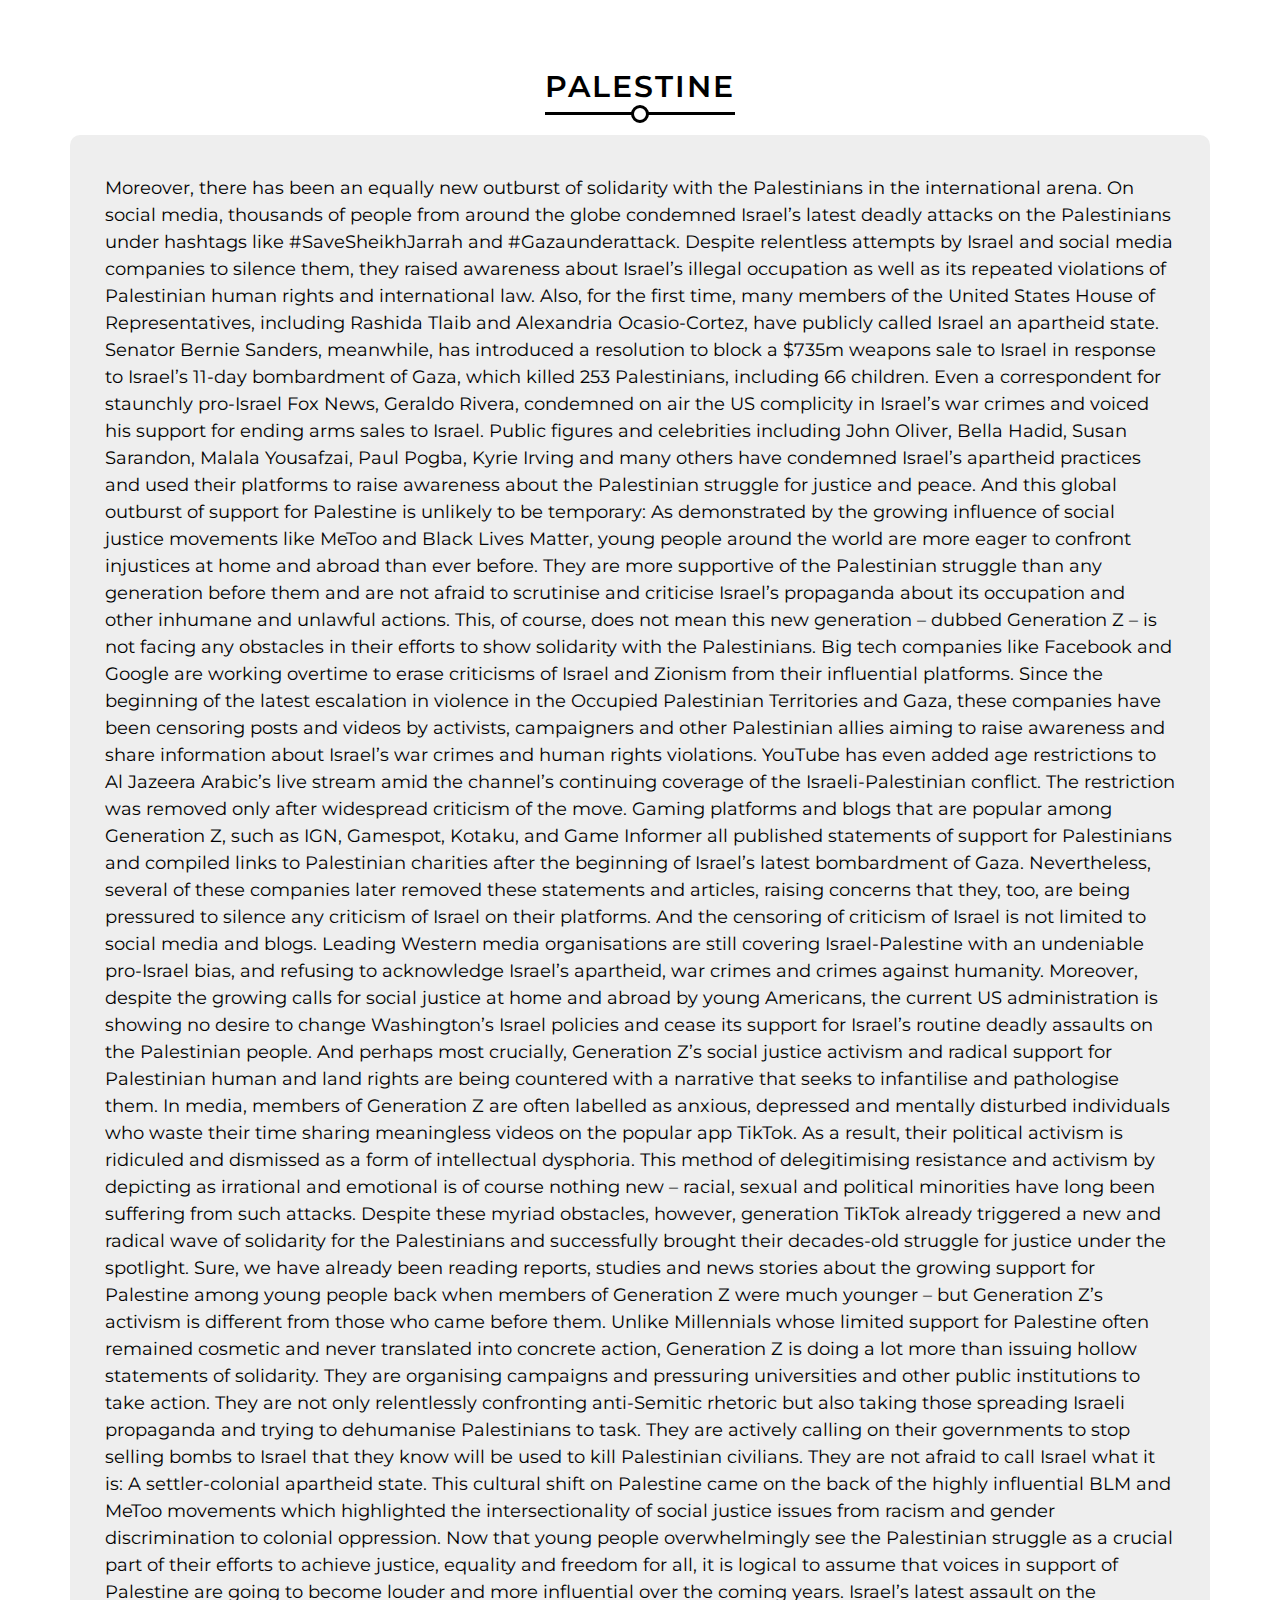
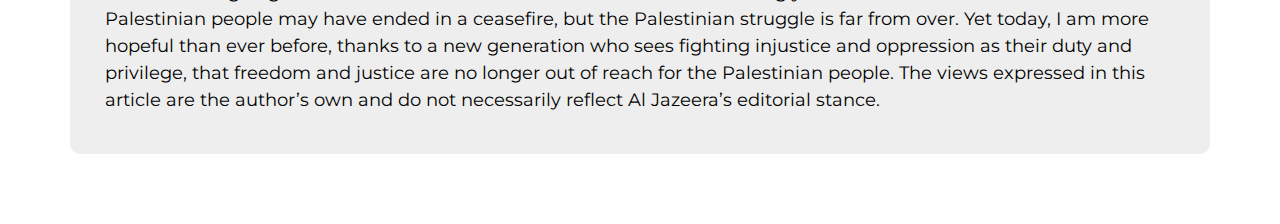
<file: article1.html>
<!DOCTYPE html>
<html lang="en">
<head>
    <meta charset="UTF-8">
    <meta name="viewport" content="width=device-width, initial-scale=1.0">
    <title>Article 1</title>
    <!-- stylesheets -->
    <link rel="stylesheet" href="Css/styles.css">
    <link rel="stylesheet" href="Css/articles.css">
    <!-- Normalize -->
    <link rel="stylesheet" href="Css/normalize.css">


</head>
<body>
        <h3 class="Atitle">Palestine</h3>
    
    
        <div class="container">
            <p>Moreover, there has been an equally new outburst of solidarity with the Palestinians in the international arena.

                On social media, thousands of people from around the globe condemned Israel’s latest deadly attacks on the Palestinians under hashtags like #SaveSheikhJarrah and #Gazaunderattack. Despite relentless attempts by Israel and social media companies to silence them, they raised awareness about Israel’s illegal occupation as well as its repeated violations of Palestinian human rights and international law.
                
                Also, for the first time, many members of the United States House of Representatives, including Rashida Tlaib and Alexandria Ocasio-Cortez, have publicly called Israel an apartheid state. Senator Bernie Sanders, meanwhile, has introduced a resolution to block a $735m weapons sale to Israel in response to Israel’s 11-day bombardment of Gaza, which killed 253 Palestinians, including 66 children. Even a correspondent for staunchly pro-Israel Fox News, Geraldo Rivera, condemned on air the US complicity in Israel’s war crimes and voiced his support for ending arms sales to Israel.
                
                Public figures and celebrities including John Oliver, Bella Hadid, Susan Sarandon, Malala Yousafzai, Paul Pogba, Kyrie Irving and many others have condemned Israel’s apartheid practices and used their platforms to raise awareness about the Palestinian struggle for justice and peace.
                
                And this global outburst of support for Palestine is unlikely to be temporary: As demonstrated by the growing influence of social justice movements like MeToo and Black Lives Matter, young people around the world are more eager to confront injustices at home and abroad than ever before. They are more supportive of the Palestinian struggle than any generation before them and are not afraid to scrutinise and criticise Israel’s propaganda about its occupation and other inhumane and unlawful actions.
                
                This, of course, does not mean this new generation – dubbed Generation Z – is not facing any obstacles in their efforts to show solidarity with the Palestinians.
                
                Big tech companies like Facebook and Google are working overtime to erase criticisms of Israel and Zionism from their influential platforms. Since the beginning of the latest escalation in violence in the Occupied Palestinian Territories and Gaza, these companies have been censoring posts and videos by activists, campaigners and other Palestinian allies aiming to raise awareness and share information about Israel’s war crimes and human rights violations. YouTube has even added age restrictions to Al Jazeera Arabic’s live stream amid the channel’s continuing coverage of the Israeli-Palestinian conflict. The restriction was removed only after widespread criticism of the move.
                
                Gaming platforms and blogs that are popular among Generation Z, such as IGN, Gamespot, Kotaku, and Game Informer all published statements of support for Palestinians and compiled links to Palestinian charities after the beginning of Israel’s latest bombardment of Gaza. Nevertheless, several of these companies later removed these statements and articles, raising concerns that they, too, are being pressured to silence any criticism of Israel on their platforms.
                
                And the censoring of criticism of Israel is not limited to social media and blogs. Leading Western media organisations are still covering Israel-Palestine with an undeniable pro-Israel bias, and refusing to acknowledge Israel’s apartheid, war crimes and crimes against humanity.
                
                Moreover, despite the growing calls for social justice at home and abroad by young Americans, the current US administration is showing no desire to change Washington’s Israel policies and cease its support for Israel’s routine deadly assaults on the Palestinian people.
                
                And perhaps most crucially, Generation Z’s social justice activism and radical support for Palestinian human and land rights are being countered with a narrative that seeks to infantilise and pathologise them.
                
                In media, members of Generation Z are often labelled as anxious, depressed and mentally disturbed individuals who waste their time sharing meaningless videos on the popular app TikTok. As a result, their political activism is ridiculed and dismissed as a form of intellectual dysphoria. This method of delegitimising resistance and activism by depicting as irrational and emotional is of course nothing new – racial, sexual and political minorities have long been suffering from such attacks.
                
                Despite these myriad obstacles, however, generation TikTok already triggered a new and radical wave of solidarity for the Palestinians and successfully brought their decades-old struggle for justice under the spotlight.
                
                Sure, we have already been reading reports, studies and news stories about the growing support for Palestine among young people back when members of Generation Z were much younger –  but Generation Z’s activism is different from those who came before them.
                
                Unlike Millennials whose limited support for Palestine often remained cosmetic and never translated into concrete action, Generation Z is doing a lot more than issuing hollow statements of solidarity. They are organising campaigns and pressuring universities and other public institutions to take action. They are not only relentlessly confronting anti-Semitic rhetoric but also taking those spreading Israeli propaganda and trying to dehumanise Palestinians to task. They are actively calling on their governments to stop selling bombs to Israel that they know will be used to kill Palestinian civilians. They are not afraid to call Israel what it is: A settler-colonial apartheid state.
                
                This cultural shift on Palestine came on the back of the highly influential BLM and MeToo movements which highlighted the intersectionality of social justice issues from racism and gender discrimination to colonial oppression. Now that young people overwhelmingly see the Palestinian struggle as a crucial part of their efforts to achieve justice, equality and freedom for all, it is logical to assume that voices in support of Palestine are going to become louder and more influential over the coming years.
                
                Israel’s latest assault on the Palestinian people may have ended in a ceasefire, but the Palestinian struggle is far from over. Yet today, I am more hopeful than ever before, thanks to a new generation who sees fighting injustice and oppression as their duty and privilege, that freedom and justice are no longer out of reach for the Palestinian people.
                
                The views expressed in this article are the author’s own and do not necessarily reflect Al Jazeera’s editorial stance.</p>
        </div>

</body>
</html>
</file>
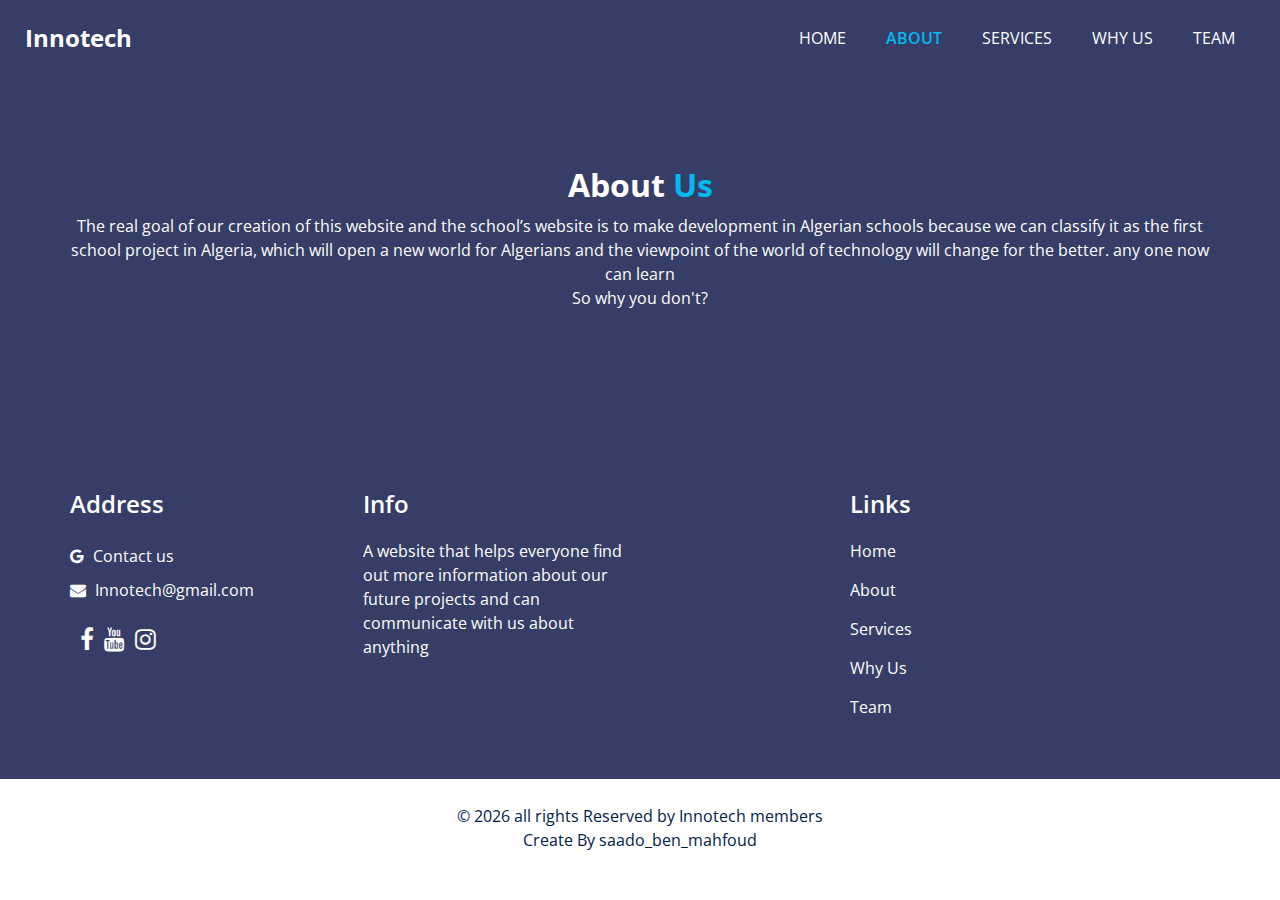
<file: innotech/about.html>
<!DOCTYPE html>
<html>

<head>
  <!-- Basic -->
  <meta charset="utf-8" />
  <meta http-equiv="X-UA-Compatible" content="IE=edge" />
  <!-- Mobile Metas -->
  <meta name="viewport" content="width=device-width, initial-scale=1, shrink-to-fit=no" />
  <!-- Site Metas -->
  <meta name="keywords" content="" />
  <meta name="description" content="" />
  <meta name="author" content="" />


  <title>itech gen</title>

  <!-- bootstrap core css -->
  <link rel="stylesheet" type="text/css" href="css/bootstrap.css" />

  <!-- fonts style -->
  <link href="https://fonts.googleapis.com/css2?family=Roboto:wght@400;500;700;900&display=swap" rel="stylesheet">

  <!--owl slider stylesheet -->
  <link rel="stylesheet" type="text/css" href="https://cdnjs.cloudflare.com/ajax/libs/OwlCarousel2/2.3.4/assets/owl.carousel.min.css" />

  <!-- font awesome style -->
  <link href="css/font-awesome.min.css" rel="stylesheet" />

  <!-- Custom styles for this template -->
  <link href="css/style.css" rel="stylesheet" />
  <!-- responsive style -->
  <link href="css/responsive.css" rel="stylesheet" />

</head>

<body class="sub_page">

  <div class="hero_area">

    <div class="hero_bg_box">
      
    <div class="hero_bg_box">
      <div class="bg_img_box">
        <img src="images/hero-bg.png" alt="">
      </div>
    </div>

    </div>

    <!-- header section strats -->
    <header class="header_section">
      <div class="container-fluid">
        <nav class="navbar navbar-expand-lg custom_nav-container ">
          <a class="navbar-brand" href="index.html">
            <span>
              Innotech
            </span>
          </a>

          <button class="navbar-toggler" type="button" data-toggle="collapse" data-target="#navbarSupportedContent" aria-controls="navbarSupportedContent" aria-expanded="false" aria-label="Toggle navigation">
            <span class=""> </span>
          </button>

          <div class="collapse navbar-collapse" id="navbarSupportedContent">
            <ul class="navbar-nav  ">
              <li class="nav-item ">
                <a class="nav-link" href="index.html">Home </a>
              </li>
              <li class="nav-item active">
                <a class="nav-link" href="about.html"> About <span class="sr-only">(current)</span> </a>
              </li>
              <li class="nav-item">
                <a class="nav-link" href="service.html">Services</a>
              </li>
              <li class="nav-item">
                <a class="nav-link" href="why.html">Why Us</a>
              </li>
              <li class="nav-item">
                <a class="nav-link" href="team.html">Team</a>
              </li>
              </form>
            </ul>
          </div>
        </nav>
      </div>
    </header>
    <!-- end header section -->
  </div>

  <!-- about section -->

  <section class="about_section layout_padding">
    <div class="container  ">
      <div class="heading_container heading_center">
        <h2>
          About <span>Us</span>
        </h2>
        <p>
          
The real goal of our creation of this website and the school’s website is to make development in Algerian schools because we can classify it as the first school project in Algeria, which will open a new world for Algerians and the viewpoint of the world of technology will change for the better.
  any one now can learn <br>
                                                                        So why you don't?
        </p>
      </div>
        </div>
      </div>
    </div>
  </section>

  <!-- end about section -->

  <!--info section -->

  <section class="info_section layout_padding2">
    <div class="container">
      <div class="row">
        <div class="col-md-6 col-lg-3 info_col">
          <div class="info_contact">
            <h4>
              Address
            </h4>
            <div class="contact_link_box">

              </a>
              <a href="">
                <i class="fa fa-google" aria-hidden="true"></i>
                <span>
                  Contact us

                </span>
              </a>
              <a href="">
                <i class="fa fa-envelope" aria-hidden="true"></i>
                <span>
                  Innotech@gmail.com
                </span>
              </a>
            </div>
          </div>
          <div class="info_social">
            <a href="">
              <a href="https://www.facebook.com/innotechgen"><i class="fa fa-facebook" aria-hidden="true"></i></a>
            </a>
            <a href="https://www.youtube.com/@InnoTech8718">
              <i class="fa fa-youtube"   aria-hidden="true"></i>
            </a>
            <a href="https://www.instagram.com/itech_gen/">
              <i class="fa fa-instagram" aria-hidden="true"></i>
            </a>
          </div>
        </div>
        <div class="col-md-6 col-lg-3 info_col">
          <div class="info_detail">
            <h4>
              Info
            </h4>
            <p>
              
              A website that helps everyone find out more information about our future projects and can communicate with us about anything
            </p>
          </div>
        </div>
        <div class="col-md-6 col-lg-2 mx-auto info_col">
          <div class="info_link_box">
            <h4>
              Links
            </h4>
            <div class="info_links">
              <a class="active" href="index.html">
                Home
              </a>
              <a class="" href="about.html">
                About
              </a>
              <a class="" href="service.html">
                Services
              </a>
              <a class="" href="why.html">
                Why Us
              </a>
              <a class="" href="team.html">
                Team
              </a>
            </div>
          </div>
        </div>

      </div>
    </div>
  </section>

  <!-- end info section -->

  <!-- footer section -->
  <section class="footer_section">
    <div class="container">
      <p>
        &copy; <span id="displayYear"></span> all rights Reserved by Innotech members <br>
        Create By saado_ben_mahfoud
      </p>
    </div>
  </section>
  <!-- footer section -->

  <!-- jQery -->
  <script type="text/javascript" src="js/jquery-3.4.1.min.js"></script>
  <!-- popper js -->
  <script src="https://cdn.jsdelivr.net/npm/popper.js@1.16.0/dist/umd/popper.min.js" integrity="sha384-Q6E9RHvbIyZFJoft+2mJbHaEWldlvI9IOYy5n3zV9zzTtmI3UksdQRVvoxMfooAo" crossorigin="anonymous">
  </script>
  <!-- bootstrap js -->
  <script type="text/javascript" src="js/bootstrap.js"></script>
  <!-- owl slider -->
  <script type="text/javascript" src="https://cdnjs.cloudflare.com/ajax/libs/OwlCarousel2/2.3.4/owl.carousel.min.js">
  </script>
  <!-- custom js -->
  <script type="text/javascript" src="js/custom.js"></script>

</body>

</html>
</file>
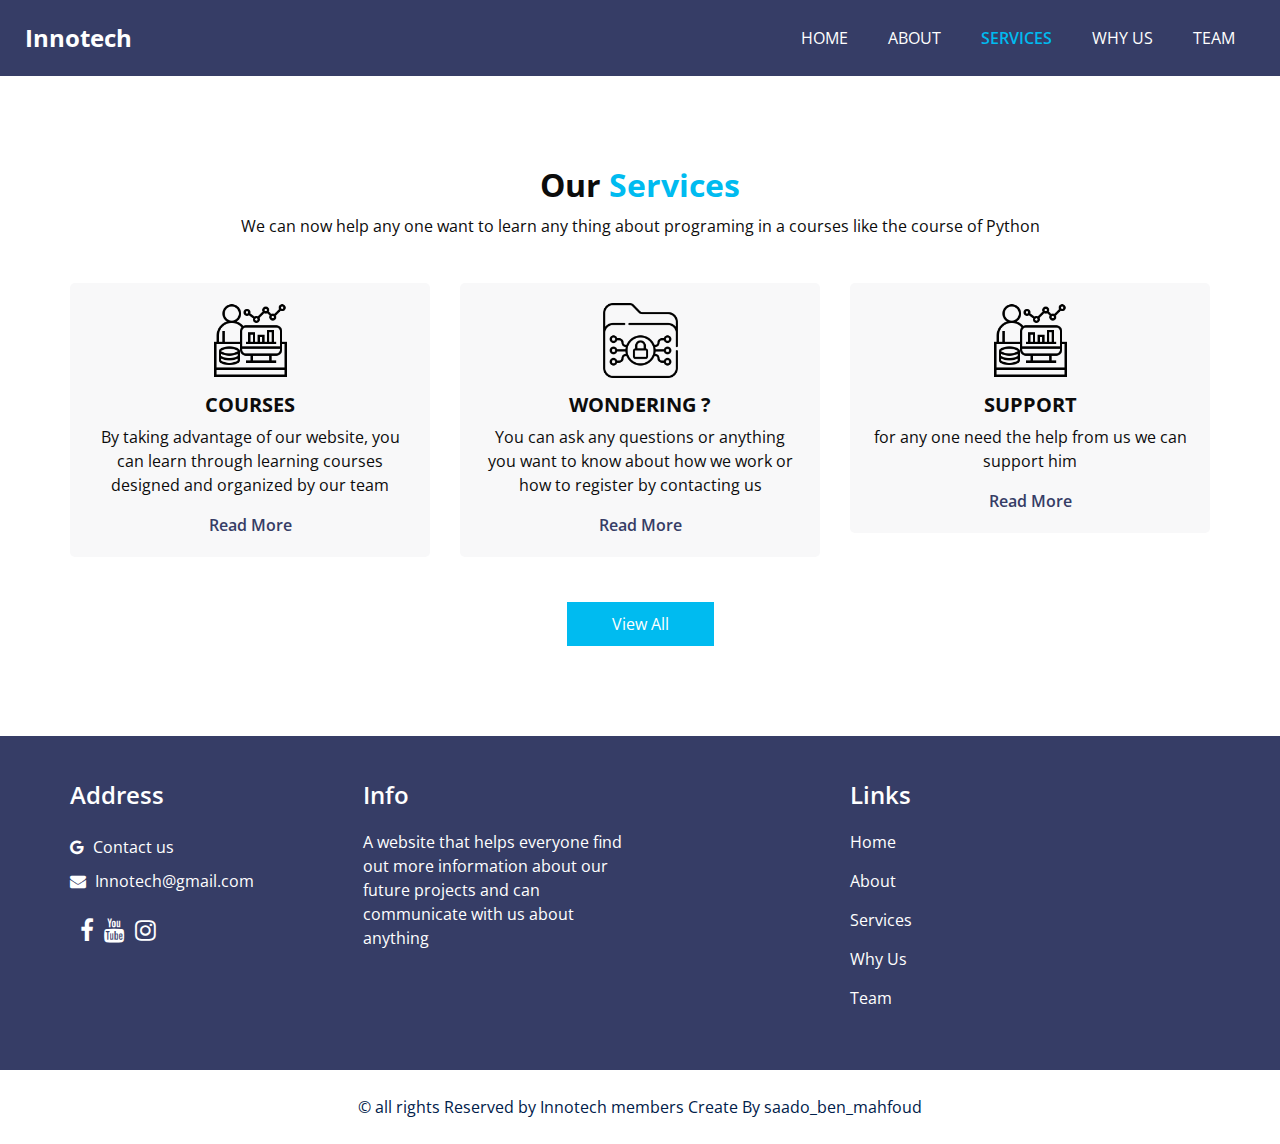
<file: innotech/service.html>
<!DOCTYPE html>
<html>

<head>
  <!-- Basic -->
  <meta charset="utf-8" />
  <meta http-equiv="X-UA-Compatible" content="IE=edge" />
  <!-- Mobile Metas -->
  <meta name="viewport" content="width=device-width, initial-scale=1, shrink-to-fit=no" />
  <!-- Site Metas -->
  <meta name="keywords" content="" />
  <meta name="description" content="" />
  <meta name="author" content="" />


  <title> Innotech services </title>

  <!-- bootstrap core css -->
  <link rel="stylesheet" type="text/css" href="css/bootstrap.css" />

  <!-- fonts style -->
  <link href="https://fonts.googleapis.com/css2?family=Roboto:wght@400;500;700;900&display=swap" rel="stylesheet">

  <!--owl slider stylesheet -->
  <link rel="stylesheet" type="text/css" href="https://cdnjs.cloudflare.com/ajax/libs/OwlCarousel2/2.3.4/assets/owl.carousel.min.css" />

  <!-- font awesome style -->
  <link href="css/font-awesome.min.css" rel="stylesheet" />

  <!-- Custom styles for this template -->
  <link href="css/style.css" rel="stylesheet" />
  <!-- responsive style -->
  <link href="css/responsive.css" rel="stylesheet" />

</head>

<body class="sub_page">

  <div class="hero_area">

    <div class="hero_bg_box">
      <div class="bg_img_box">
        <img src="images/hero-bg.png" alt="">
      </div>
    </div>

    <!-- header section strats -->
    <header class="header_section">
      <div class="container-fluid">
        <nav class="navbar navbar-expand-lg custom_nav-container ">
          <a class="navbar-brand" href="index.html">
            <span>
              Innotech
            </span>
          </a>

          <button class="navbar-toggler" type="button" data-toggle="collapse" data-target="#navbarSupportedContent" aria-controls="navbarSupportedContent" aria-expanded="false" aria-label="Toggle navigation">
            <span class=""> </span>
          </button>

          <div class="collapse navbar-collapse" id="navbarSupportedContent">
            <ul class="navbar-nav  ">
              <li class="nav-item ">
                <a class="nav-link" href="index.html">Home </a>
              </li>
              <li class="nav-item">
                <a class="nav-link" href="about.html"> About</a>
              </li>
              <li class="nav-item active">
                <a class="nav-link" href="service.html">Services <span class="sr-only">(current)</span> </a>
              </li>
              <li class="nav-item">
                <a class="nav-link" href="why.html">Why Us</a>
              </li>
              <li class="nav-item">
                <a class="nav-link" href="team.html">Team</a>
              </li>
                </button>
              </form>
            </ul>
          </div>
        </nav>
      </div>
    </header>
    <!-- end header section -->
  </div>


  <!-- service section -->

  <section class="service_section layout_padding">
    <div class="service_container">
      <div class="container ">
        <div class="heading_container heading_center">
          <h2>
            Our <span>Services</span>
          </h2>
          <p>
            We can now help any one want to learn any thing about programing in a courses like the course of Python
          </p>
        </div>
        <div class="row">
          <div class="col-md-4 ">
            <div class="box ">
              <div class="img-box">
                <img src="images/s3.png" alt="">
              </div>
              <div class="detail-box">
                <h5>
                  courses
                </h5>
                <p>
                  By taking advantage of our website, you can learn through learning courses designed and organized by our team
                </p>
                <a href="">
                  Read More
                </a>
              </div>
            </div>
          </div>
          <div class="col-md-4 ">
            <div class="box ">
              <div class="img-box">
                <img src="images/s2.png" alt="">
              </div>
              <div class="detail-box">
                <h5>
                  Wondering ?
                </h5>
                <p>                 
                You can ask any questions or anything you want to know about how we work or how to register by contacting us
                </p>
                <a href="">
                  Read More
                </a>
              </div>
            </div>
          </div>
          <div class="col-md-4 ">
            <div class="box ">
              <div class="img-box">
                <img src="images/s3.png" alt="">
              </div>
              <div class="detail-box">
                <h5>
                  Support
                </h5>
                <p>
                  for any one need the help from us we can support him 
                </p>
                <a href="">
                  Read More
                </a>
              </div>
            </div>
          </div>
        </div>
        <div class="btn-box">
          <a href="">
            View All
          </a>
        </div>
      </div>
    </div>
  </section>

  <!-- end service section -->

  <!-- info section -->

  <section class="info_section layout_padding2">
    <div class="container">
      <div class="row">
        <div class="col-md-6 col-lg-3 info_col">
          <div class="info_contact">
            <h4>
              Address
            </h4>
            <div class="contact_link_box">

              </a>
              <a href="">
                <i class="fa fa-google" aria-hidden="true"></i>
                <span>
                  Contact us

                </span>
              </a>
              <a href="">
                <i class="fa fa-envelope" aria-hidden="true"></i>
                <span>
                  Innotech@gmail.com
                </span>
              </a>
            </div>
          </div>
          <div class="info_social">
            <a href="">
              <a href="https://www.facebook.com/innotechgen"><i class="fa fa-facebook" aria-hidden="true"></i></a>
            </a>
            <a href="https://www.youtube.com/@InnoTech8718">
              <i class="fa fa-youtube"   aria-hidden="true"></i>
            </a>
            <a href="https://www.instagram.com/itech_gen/">
              <i class="fa fa-instagram" aria-hidden="true"></i>
            </a>
          </div>
        </div>
        <div class="col-md-6 col-lg-3 info_col">
          <div class="info_detail">
            <h4>
              Info
            </h4>
            <p>
              
              A website that helps everyone find out more information about our future projects and can communicate with us about anything
            </p>
          </div>
        </div>
        <div class="col-md-6 col-lg-2 mx-auto info_col">
          <div class="info_link_box">
            <h4>
              Links
            </h4>
            <div class="info_links">
              <a class="active" href="index.html">
                Home
              </a>
              <a class="" href="about.html">
                About
              </a>
              <a class="" href="service.html">
                Services
              </a>
              <a class="" href="why.html">
                Why Us
              </a>
              <a class="" href="team.html">
                Team
              </a>
            </div>
          </div>
        </div>

      </div>
    </div>
  </section>

  <!-- end info section -->

  <!-- footer section -->
  <section class="footer_section">
    <div class="container">
      <p>
        &copy; <span id="displayYear"></span> all rights Reserved by Innotech members
        Create By saado_ben_mahfoud
      </p>
    </div>
  </section>
  <!-- footer section -->

  <!-- jQery -->
  <script type="text/javascript" src="js/jquery-3.4.1.min.js"></script>
  <!-- popper js -->
  <script src="https://cdn.jsdelivr.net/npm/popper.js@1.16.0/dist/umd/popper.min.js" integrity="sha384-Q6E9RHvbIyZFJoft+2mJbHaEWldlvI9IOYy5n3zV9zzTtmI3UksdQRVvoxMfooAo" crossorigin="anonymous">
  </script>
  <!-- bootstrap js -->
  <script type="text/javascript" src="js/bootstrap.js"></script>
  <!-- owl slider -->
  <script type="text/javascript" src="https://cdnjs.cloudflare.com/ajax/libs/OwlCarousel2/2.3.4/owl.carousel.min.js">
  </script>
  <!-- custom js -->


</body>

</html>
</file>
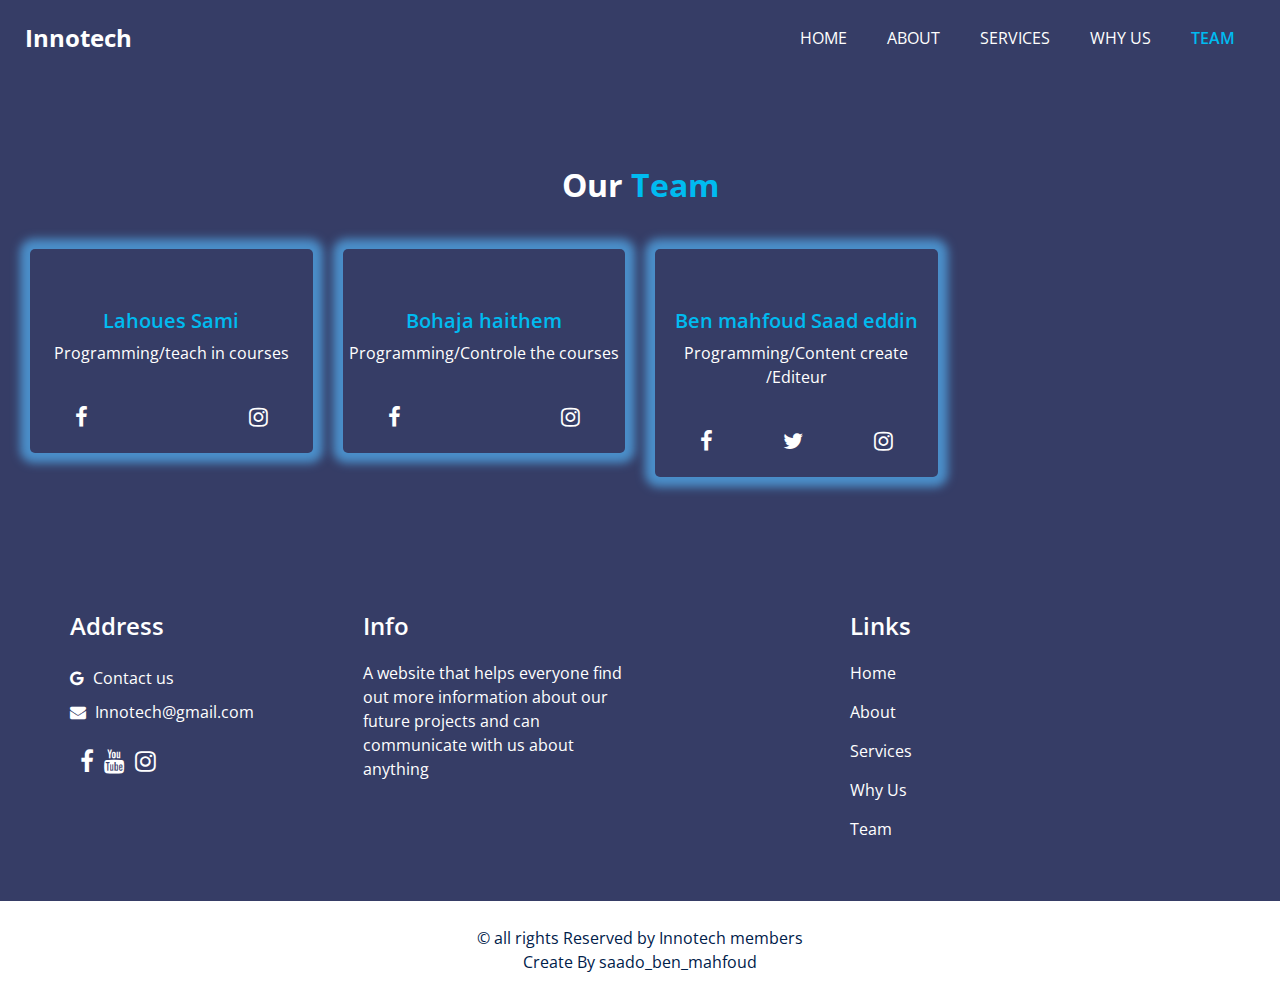
<file: innotech/team.html>
<!DOCTYPE html>
<html>

<head>
  <!-- Basic -->
  <meta charset="utf-8" />
  <meta http-equiv="X-UA-Compatible" content="IE=edge" />
  <!-- Mobile Metas -->
  <meta name="viewport" content="width=device-width, initial-scale=1, shrink-to-fit=no" />
  <!-- Site Metas -->
  <meta name="keywords" content="" />
  <meta name="description" content="" />
  <meta name="author" content="" />


  <title> innotech Team</title>

  <!-- bootstrap core css -->
  <link rel="stylesheet" type="text/css" href="css/bootstrap.css" />

  <!-- fonts style -->
  <link href="https://fonts.googleapis.com/css2?family=Roboto:wght@400;500;700;900&display=swap" rel="stylesheet">

  <!--owl slider stylesheet -->
  <link rel="stylesheet" type="text/css" href="https://cdnjs.cloudflare.com/ajax/libs/OwlCarousel2/2.3.4/assets/owl.carousel.min.css" />

  <!-- font awesome style -->
  <link href="css/font-awesome.min.css" rel="stylesheet" />

  <!-- Custom styles for this template -->
  <link href="css/style.css" rel="stylesheet" />
  <!-- responsive style -->
  <link href="css/responsive.css" rel="stylesheet" />

</head>

<body class="sub_page">

  <div class="hero_area">

    <div class="hero_bg_box">
      <div class="bg_img_box">
        <img src="images/hero-bg.png" alt="">
      </div>
    </div>

    <!-- header section strats -->
    <header class="header_section">
      <div class="container-fluid">
        <nav class="navbar navbar-expand-lg custom_nav-container ">
          <a class="navbar-brand" href="index.html">
            <span>
              Innotech
            </span>
          </a>

          <button class="navbar-toggler" type="button" data-toggle="collapse" data-target="#navbarSupportedContent" aria-controls="navbarSupportedContent" aria-expanded="false" aria-label="Toggle navigation">
            <span class=""> </span>
          </button>

          <div class="collapse navbar-collapse" id="navbarSupportedContent">
            <ul class="navbar-nav  ">
              <li class="nav-item ">
                <a class="nav-link" href="index.html">Home </a>
              </li>
              <li class="nav-item">
                <a class="nav-link" href="about.html"> About</a>
              </li>
              <li class="nav-item">
                <a class="nav-link" href="service.html">Services</a>
              </li>
              <li class="nav-item">
                <a class="nav-link" href="why.html">Why Us</a>
              </li>
              <li class="nav-item active">
                <a class="nav-link" href="team.html">Team <span class="sr-only">(current)</span> </a>
              </li>

                </button>
              </form>
            </ul>
          </div>
        </nav>
      </div>
    </header>
    <!-- end header section -->
  </div>

  <!-- team section -->
  <section class="team_section layout_padding">
    <div class="container-fluid">
      <div class="heading_container heading_center">
        <h2 class="">
          Our <span> Team</span>
        </h2>
      </div>

      <div class="team_container">
        <div class="row">
          <div class="col-lg-3 col-sm-6">
            <div class="box ">
              <div class="detail-box">
                <h5>
                  Lahoues Sami
                </h5>
                <p>
                  Programming/teach in courses
                </p>
              </div>
              <div class="social_box">
                <a href="#">
                  <i class="fa fa-facebook" aria-hidden="true"></i>
                </a>
                <a href="#">
                  <i class="fa fa-instagram" aria-hidden="true"></i>

                </a>
              </div>
            </div>
          </div>
          <div class="col-lg-3 col-sm-6">
            <div class="box ">
              <div class="detail-box">
                <h5>
                  Bohaja haithem
                </h5>
                <p>
                  Programming/Controle the courses
                </p>
              </div>
              <div class="social_box">
                <a href="#">
                  <i class="fa fa-facebook" aria-hidden="true"></i>
                </a>
                <a href="#">
                  <i class="fa fa-instagram" aria-hidden="true"></i>
                </a>
              </div>
            </div>
          </div>
          <div class="col-lg-3 col-sm-6">
            <div class="box ">


              <div class="detail-box">
                <h5>
                  Ben mahfoud Saad eddin
                </h5>
                <p>
                  Programming/Content create /Editeur

                </p>
              </div>
              <div class="social_box">
                <a href="https://www.facebook.com/profile.php?id=100088670332929">
                  <i class="fa fa-facebook" aria-hidden="true"></i>
                </a>
                <a href="https://twitter.com/saado_ben">
                  <i class="fa fa-twitter" aria-hidden="true"></i>
                </a>
                <a href="https://www.instagram.com/saado_ben_mahfoud/">
                  <i class="fa fa-instagram" aria-hidden="true"></i>
                </a>
              </div>
            </div>
          </div>
            </div>
          </div>
        </div>
      </div>
    </div>
  </section>
  <!-- end team section -->

  <!--info section -->

  <section class="info_section layout_padding2">
    <div class="container">
      <div class="row">
        <div class="col-md-6 col-lg-3 info_col">
          <div class="info_contact">
            <h4>
              Address
            </h4>
            <div class="contact_link_box">

              </a>
              <a href="">
                <i class="fa fa-google" aria-hidden="true"></i>
                <span>
                  Contact us

                </span>
              </a>
              <a href="">
                <i class="fa fa-envelope" aria-hidden="true"></i>
                <span>
                  Innotech@gmail.com
                </span>
              </a>
            </div>
          </div>
          <div class="info_social">
            <a href="">
              <a href="https://www.facebook.com/innotechgen"><i class="fa fa-facebook" aria-hidden="true"></i></a>
            </a>
            <a href="https://www.youtube.com/@InnoTech8718">
              <i class="fa fa-youtube"   aria-hidden="true"></i>
            </a>
            <a href="https://www.instagram.com/itech_gen/">
              <i class="fa fa-instagram" aria-hidden="true"></i>
            </a>
          </div>
        </div>
        <div class="col-md-6 col-lg-3 info_col">
          <div class="info_detail">
            <h4>
              Info
            </h4>
            <p>
              
              A website that helps everyone find out more information about our future projects and can communicate with us about anything
            </p>
          </div>
        </div>
        <div class="col-md-6 col-lg-2 mx-auto info_col">
          <div class="info_link_box">
            <h4>
              Links
            </h4>
            <div class="info_links">
              <a class="active" href="index.html">
                Home
              </a>
              <a class="" href="about.html">
                About
              </a>
              <a class="" href="service.html">
                Services
              </a>
              <a class="" href="why.html">
                Why Us
              </a>
              <a class="" href="team.html">
                Team
              </a>
            </div>
          </div>
        </div>

      </div>
    </div>
  </section>

  <!-- end info section -->

  <!-- footer section -->
  <section class="footer_section">
    <div class="container">
      <p>
        &copy; <span id="displayYear"></span> all rights Reserved by Innotech members <br>
        Create By saado_ben_mahfoud
      </p>
    </div>
  </section>
  <!-- footer section -->


  <!-- jQery -->
  <script type="text/javascript" src="js/jquery-3.4.1.min.js"></script>
  <!-- popper js -->
  <script src="https://cdn.jsdelivr.net/npm/popper.js@1.16.0/dist/umd/popper.min.js" integrity="sha384-Q6E9RHvbIyZFJoft+2mJbHaEWldlvI9IOYy5n3zV9zzTtmI3UksdQRVvoxMfooAo" crossorigin="anonymous">
  </script>
  <!-- bootstrap js -->
  <script type="text/javascript" src="js/bootstrap.js"></script>
  <!-- owl slider -->
  <script type="text/javascript" src="https://cdnjs.cloudflare.com/ajax/libs/OwlCarousel2/2.3.4/owl.carousel.min.js">
  </script>
  <!-- custom js -->
</body>

</html>
</file>
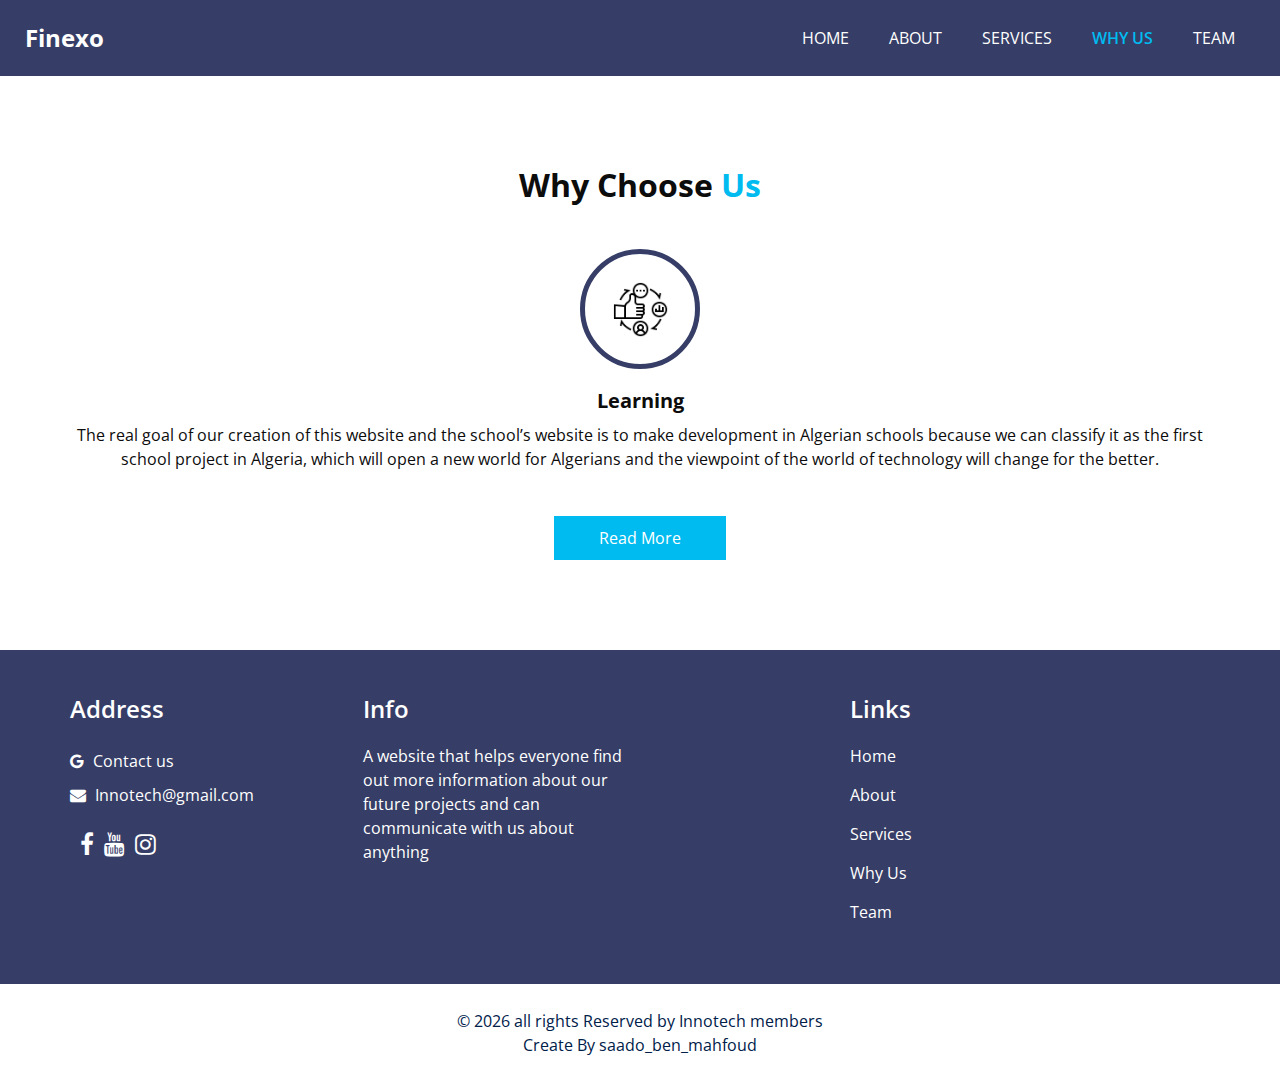
<file: innotech/why.html>
<!DOCTYPE html>
<html>

<head>
  <!-- Basic -->
  <meta charset="utf-8" />
  <meta http-equiv="X-UA-Compatible" content="IE=edge" />
  <!-- Mobile Metas -->
  <meta name="viewport" content="width=device-width, initial-scale=1, shrink-to-fit=no" />
  <!-- Site Metas -->
  <meta name="keywords" content="" />
  <meta name="description" content="" />
  <meta name="author" content="" />


  <title>info</title>

  <!-- bootstrap core css -->
  <link rel="stylesheet" type="text/css" href="css/bootstrap.css" />

  <!-- fonts style -->
  <link href="https://fonts.googleapis.com/css2?family=Roboto:wght@400;500;700;900&display=swap" rel="stylesheet">

  <!--owl slider stylesheet -->
  <link rel="stylesheet" type="text/css" href="https://cdnjs.cloudflare.com/ajax/libs/OwlCarousel2/2.3.4/assets/owl.carousel.min.css" />

  <!-- font awesome style -->
  <link href="css/font-awesome.min.css" rel="stylesheet" />

  <!-- Custom styles for this template -->
  <link href="css/style.css" rel="stylesheet" />
  <!-- responsive style -->
  <link href="css/responsive.css" rel="stylesheet" />

</head>

<body class="sub_page">

  <div class="hero_area">

    <div class="hero_bg_box">
      <div class="bg_img_box">
        <img src="images/hero-bg.png" alt="">
      </div>
    </div>

    <!-- header section strats -->
    <header class="header_section">
      <div class="container-fluid">
        <nav class="navbar navbar-expand-lg custom_nav-container ">
          <a class="navbar-brand" href="index.html">
            <span>
              Finexo
            </span>
          </a>

          <button class="navbar-toggler" type="button" data-toggle="collapse" data-target="#navbarSupportedContent" aria-controls="navbarSupportedContent" aria-expanded="false" aria-label="Toggle navigation">
            <span class=""> </span>
          </button>

          <div class="collapse navbar-collapse" id="navbarSupportedContent">
            <ul class="navbar-nav  ">
              <li class="nav-item ">
                <a class="nav-link" href="index.html">Home </a>
              </li>
              <li class="nav-item">
                <a class="nav-link" href="about.html"> About</a>
              </li>
              <li class="nav-item">
                <a class="nav-link" href="service.html">Services</a>
              </li>
              <li class="nav-item active">
                <a class="nav-link" href="why.html">Why Us <span class="sr-only">(current)</span> </a>
              </li>
              <li class="nav-item">
                <a class="nav-link" href="team.html">Team</a>
              </li>
                </button>
              </form>
            </ul>
          </div>
        </nav>
      </div>
    </header>
    <!-- end header section -->
  </div>

  <!-- why section -->

  <section class="why_section layout_padding">
    <div class="container">
      <div class="heading_container heading_center">
        <h2>
          Why Choose <span>Us</span>
        </h2>
      </div>
      <div class="why_container">
        <div class="box">
          <div class="img-box">
            <img src="images/w1.png" alt="">
          </div>
          <div class="detail-box">
            <h5>
              Learning
            </h5>
            <p>
              
The real goal of our creation of this website and the school’s website is to make development in Algerian schools because we can classify it as the first school project in Algeria, which will open a new world for Algerians and the viewpoint of the world of technology will change for the better.
            </p>
          </div>
        </div>
      <div class="btn-box">
        <a href="">
          Read More
        </a>
      </div>
    </div>
  </section>

  <!-- end why section -->

  <!--info section -->

  <section class="info_section layout_padding2">
    <div class="container">
      <div class="row">
        <div class="col-md-6 col-lg-3 info_col">
          <div class="info_contact">
            <h4>
              Address
            </h4>
            <div class="contact_link_box">

              </a>
              <a href="">
                <i class="fa fa-google" aria-hidden="true"></i>
                <span>
                  Contact us

                </span>
              </a>
              <a href="">
                <i class="fa fa-envelope" aria-hidden="true"></i>
                <span>
                  Innotech@gmail.com
                </span>
              </a>
            </div>
          </div>
          <div class="info_social">
            <a href="">
              <a href="https://www.facebook.com/innotechgen"><i class="fa fa-facebook" aria-hidden="true"></i></a>
            </a>
            <a href="https://www.youtube.com/@InnoTech8718">
              <i class="fa fa-youtube"   aria-hidden="true"></i>
            </a>
            <a href="https://www.instagram.com/itech_gen/">
              <i class="fa fa-instagram" aria-hidden="true"></i>
            </a>
          </div>
        </div>
        <div class="col-md-6 col-lg-3 info_col">
          <div class="info_detail">
            <h4>
              Info
            </h4>
            <p>
              
              A website that helps everyone find out more information about our future projects and can communicate with us about anything
            </p>
          </div>
        </div>
        <div class="col-md-6 col-lg-2 mx-auto info_col">
          <div class="info_link_box">
            <h4>
              Links
            </h4>
            <div class="info_links">
              <a class="active" href="index.html">
                Home
              </a>
              <a class="" href="about.html">
                About
              </a>
              <a class="" href="service.html">
                Services
              </a>
              <a class="" href="why.html">
                Why Us
              </a>
              <a class="" href="team.html">
                Team
              </a>
            </div>
          </div>
        </div>

      </div>
    </div>
  </section>

  <!-- end info section -->

  <!-- footer section -->
  <section class="footer_section">
    <div class="container">
      <p>
        &copy; <span id="displayYear"></span> all rights Reserved by Innotech members <br>
        Create By saado_ben_mahfoud
      </p>
    </div>
  </section>
  <!-- footer section -->

  <!-- jQery -->
  <script type="text/javascript" src="js/jquery-3.4.1.min.js"></script>
  <!-- popper js -->
  <script src="https://cdn.jsdelivr.net/npm/popper.js@1.16.0/dist/umd/popper.min.js" integrity="sha384-Q6E9RHvbIyZFJoft+2mJbHaEWldlvI9IOYy5n3zV9zzTtmI3UksdQRVvoxMfooAo" crossorigin="anonymous">
  </script>
  <!-- bootstrap js -->
  <script type="text/javascript" src="js/bootstrap.js"></script>
  <!-- owl slider -->
  <script type="text/javascript" src="https://cdnjs.cloudflare.com/ajax/libs/OwlCarousel2/2.3.4/owl.carousel.min.js">
  </script>
  <!-- custom js -->
  <script type="text/javascript" src="js/custom.js"></script>


</body>

</html>
</file>
<file: Css/styles.css>
/* start globl rules */
@import url('https://fonts.googleapis.com/css2?family=Montserrat:ital,wght@0,500;0,700;1,300&display=swap');
*{
    padding: 0;
    margin: 0;
    box-sizing: border-box;
    -webkit-box-sizing: border-box;
    -moz-box-sizing: border-box;
    -webkit-box-sizing: border-box;
}
:root{
    --mainColor:#2196f3;
    --mainColor-alt:#1787e0;
    --paraColor:#666;
    --s-bgColor:#ececec;
    --main-transition-duration:0.4s;
    --line-height:12px;
    --main-padding:70px;
}
html{
    scroll-behavior: smooth;
}
body{
    font-family: 'Montserrat', sans-serif;

}
p{
    color: #666;
}
.container{
    margin-left: auto;
    margin-right: auto;
    padding-right: 15px;
    padding-left: 15px;
}
.main-title{
    text-transform: capitalize;
    margin: 0 auto 80px;
    width: fit-content;
    font-weight: bold;
    font-size: 30px;
    border: 3px solid #000;
    padding: 10px 20px;
    position: relative;
    z-index: 1;
}
.main-title:hover{
    color: white;
    transition-delay: .5s;
    -webkit-transition-delay: .5s;
    -moz-transition-delay: .5s;
    -ms-transition-delay: .5s;
    -o-transition-delay: .5s;
    border: 3px transparent solid ;
}
.main-title::before{
    content: "";
    position: absolute;
    top: 35%;
    width: 13px;
    height: 13px;
    background-color: var(--mainColor);
    border-radius: 50%;
    -webkit-border-radius: 50%;
    -moz-border-radius: 50%;
    -ms-border-radius: 50%;
    -o-border-radius: 50%;
}
.main-title::before{
    left: -30px;
}
.main-title::after{
    right: -30px;
}

.main-title::after{
    content: "";
    position: absolute;
    top: 35%;
    width: 13px;
    height: 13px;
    background-color: var(--mainColor);
    border-radius: 50%;
    -webkit-border-radius: 50%;
    -moz-border-radius: 50%;
    -ms-border-radius: 50%;
    -o-border-radius: 50%;
}
.main-title:hover::before{
    z-index: -1;
    animation: left-move .5s linear forwards;
    -webkit-animation: left-move .5s linear forwards;
}
.main-title:hover::after{
    z-index: -1;
    animation: right-move .5s linear forwards;
    -webkit-animation: right-move .5s linear forwards;
}
.to-top{
    position: fixed;
    bottom: 56px;
    right: 40px;
    background-color: var(--mainColor);
    color: white;
    padding: 10px;
    z-index: 1001;
    font-weight: bold;
    cursor: pointer;
    transition: .3s;
    -webkit-transition: .3s;
    -moz-transition: .3s;
    -ms-transition: .3s;
    -o-transition: .3s;
}
.to-top.show{
    right: -32px;
    transition: .3s;
    -webkit-transition: .3s;
    -moz-transition: .3s;
    -ms-transition: .3s;
    -o-transition: .3s;
}
ul{
    list-style-type: none;
}
a{
    text-decoration: none;
}
::selection{
    color: white;
    background-color: var(--mainColor);
}
/* for phone  */
@media(max-width:390px){
    .container{
        width: 360px;
    }
}
/* for tablets */
@media (min-width:768px){
    .container{
        width:750px;
    }
}
/* for medium screens */
@media (min-width:992px){
    .container{
        width:970px;
    }
}
    /* for large screens */
@media (min-width:1200px){
    .container{
        width:1140px;
    }
}
/* end globl rules */
/* start header */
header{
    background-color: white;
    box-shadow: 0 0 10px #ddd;
    -moz-box-shadow: 0 0 10px #ddd;
    -webkit-box-shadow: 0 0 10px #ddd;
}
header .container{
    display: flex;
    justify-content: space-between;
    align-items: center;
    flex-wrap: wrap;
    position: relative;

}
@media (max-width:767px){
    .container .logo{
        width: 100%;
        height: 60px !important;
    }

}
@media (max-width:767px){
    .container .main-nav{
        margin: auto;
    }
}
.container .logo{
    color: var(--mainColor);
    font-size: 22px;
    font-weight: bold;
    height: 73px;
    display: flex;
    justify-content: center;
    align-items: center ;
    text-transform: uppercase;

}
header .container > .main-nav {
    display: flex;
}

header .container .main-nav > li >  a{
    display: flex;
    justify-content: center;
    align-items: center;
    height: 73px;
    color:black;
    padding: 0 10px 0;
    font-size: 20px;
    font-weight: 600;
    transition: var(--main-transition-duration);
    -webkit-transition: var(--main-transition-duration);
    -moz-transition: var(--main-transition-duration);
    -ms-transition: var(--main-transition-duration);
    -o-transition: var(--main-transition-duration);
    overflow: hidden;
    position: relative;
    z-index: 1;
}
@media (max-width:767px){
    header .container .main-nav > li >  a{
        font-size: 13px;
        height: 37px;
        padding: 8px;
        width: 80px;
        padding-left: 0px;
    }
}
header .container .main-nav > li a::before{
    content:"";
    position: absolute;
    width: 100%;
    height:4px;
    background-color: var(--mainColor);
    top: 0;
    left: -100%;
}
header .container .main-nav > li a::after{
    content:"";
    position: absolute;
    width: 100%;
    height: 100%;
    background-color: #fafafa;
    left: -100%;
}
header .container .main-nav > li a:hover{
    color: var(--mainColor);
}
header .container .main-nav > li a:hover::before{
    left:0;
    transition: var(--main-transition-duration);
    -webkit-transition: var(--main-transition-duration);
    -moz-transition: var(--main-transition-duration);
    -ms-transition: var(--main-transition-duration);
    -o-transition: var(--main-transition-duration);
    z-index: 3;
}
header .container .main-nav > li a:hover::after{
    left:0;
    transition: var(--main-transition-duration);
    -webkit-transition: var(--main-transition-duration);
    -moz-transition: var(--main-transition-duration);
    -ms-transition: var(--main-transition-duration);
    -o-transition: var(--main-transition-duration);
    z-index: -1;
}
 /* End header */
 /* start landing */
.landing{
    position: relative;
}
.landing::before{
    content:"";
    position: absolute;
    left: 0;
    top: 0px;
    width: 100%;
    height: 100%;
    transform:  skewY(-7deg);
    -webkit-transform:  skewY(-7deg);
    -moz-transform:  skewY(-7deg);
    -ms-transform:  skewY(-7deg);
    -o-transform:  skewY(-7deg);
    transform-origin: top left;
    background-color: #ececec;
    z-index: -1;
}
.landing .container {
    display: flex;
    min-height: calc(100vh - 73px);
    align-items: center;
}
.landing .container img {
    width: 800px;
    padding-top: 20px;
    max-width: 64%;
    animation: up-and-down 5s linear infinite;
    -webkit-animation: up-and-down 5s linear infinite;
}
@media(max-width:390px){
    .landing .container img{
        max-width: 100%;
    }
}
/* for tablets */
@media (min-width:768px){
    .landing .container img{
        width:400px;
}
}
/* for medium screens */
@media (min-width:992px){
    .landing .container img{
        width:500px;
}
}
    /* for large screens */
@media (min-width:1200px){
    .landing .container img{
        width:800px;
}
}
@media (max-width:767px){
    .landing .container {
        flex-direction: column;
    }
    .landing .container .txt{
        text-align: center;
        padding: 50px 0;
        margin-top: 20px;
        
    }
}
.landing .container .txt p{
    padding-top: 15px;
}
.landing .container .txt{
    display: flex;
    flex-direction: column;
    justify-content: center;
    align-items: center;
    /* flex:1; */
    width: 210px;
}
.landing .container .txt h3{
    font-size: 30px;
    font-weight: bold;
    letter-spacing: -1px;
    text-transform: uppercase;
}
.landing .container .txt  p{
    font-size: 18px;
    /* line-height: var(--line-height); */
}
@media (max-width:991px){
    .landing .container .txt{
        text-align: center;
    }
}
.landing .go-down{
    color: var(--mainColor);
    position: absolute;
    bottom: 30px;
    left: 50%;
    font-size: 24px;
    font-weight: 800;
    transform:translateX(-50%);
    -webkit-transform:translateX(-50%);
    -moz-transform:translateX(-50%);
    -ms-transform:translateX(-50%);
    -o-transform:translateX(-50%);
    transition: var(--main-transition-duration);
    -webkit-transition: var(--main-transition-duration);
    -moz-transition: var(--main-transition-duration);
    -ms-transition: var(--main-transition-duration);
    -o-transition: var(--main-transition-duration);
}
.landing .go-down{
    animation:  bouncing 1.5s infinite ;
    -webkit-animation:  bouncing 1.5s infinite ;
}
.landing .go-down:hover{
    color: var(--mainColor-alt);
}
 /* end landing */
/* start animation */
@keyframes up-and-down{
        0%,100%{
            transform:translateY(0px);
            -webkit-transform:translateY(0px);
            -moz-transform:translateY(0px);
            -ms-transform:translateY(0px);
            -o-transform:translateY(0px);
    }
        50%{
            transform:translateY(-55px);
            -webkit-transform:translateY(-55px);
            -moz-transform:translateY(-55px);
            -ms-transform:translateY(-55px);
            -o-transform:translateY(-55px);
    }
}
@keyframes bouncing{
    0%,
    10%,
    20%,50%,80%,100%{
        transform: translateY(0);
        -webkit-transform: translateY(0);
        -moz-transform: translateY(0);
        -ms-transform: translateY(0);
        -o-transform: translateY(0);
    }
    30%,60%{
        transform:translateY(-15px);
        -webkit-transform:translateY(-15px);
        -moz-transform:translateY(-15px);
        -ms-transform:translateY(-15px);
        -o-transform:translateY(-15px);
    }
}
/* end animation */
@keyframes left-move {
    50%{
        left: 0;
        width: 13px;
        height: 13px;
    }
    100%{
        left: 0;
        top: 0;
        border-radius: 0;
        -webkit-border-radius: 0;
        -moz-border-radius: 0;
        -ms-border-radius: 0;
        -o-border-radius: 0;
        width: 51%;
        height: 100%;
}
}
@keyframes right-move {
    50%{
        right: 0;
        width: 13px;
        height: 13px;
    }
    100%{
        right: 0;
        top: 0;
        border-radius: 0;
        -webkit-border-radius: 0;
        -moz-border-radius: 0;
        -ms-border-radius: 0;
        -o-border-radius: 0;
        width: 51%;
        height: 100%;
}
}
@keyframes arrow-move {
    0%,50%,60%,70%,80%,90%,100%{
        transform: translateX(-15px);
        -webkit-transform: translateX(-15px);
        -moz-transform: translateX(-15px);
        -ms-transform: translateX(-15px);
        -o-transform: translateX(-15px);
}
    10%,20%,30%{
        transform: translateX(0px);
        -webkit-transform: translateX(0px);
        -moz-transform: translateX(0px);
        -ms-transform: translateX(0px);
        -o-transform: translateX(0px);
}
    
}
/* start events */
.events{
    margin-bottom: var(--main-padding);
}
.events .container{
    display: flex;
}

/* .slider-container {
  max-width: 1120px;
  width: 100%;
  padding: 40px 0;
} */

.slider-content {
  margin: 0 40px;
  overflow: hidden;
  border-radius: 25px;
  -webkit-border-radius: 25px;
  -moz-border-radius: 25px;
  -ms-border-radius: 25px;
  -o-border-radius: 25px;
}

.card {
    height: 500px;
    width: 300px;
  border-radius: 25px;
  background-color: #fff;
  -webkit-border-radius: 25px;
  -moz-border-radius: 25px;
  -ms-border-radius: 25px;
  -o-border-radius: 25px;
}

.image-content,
.card-content {
  display: flex;
  flex-direction: column;
  align-items: center;
  padding: 10px 14px;
}

.image-content {
  position: relative;
  row-gap: 5px;
  padding: 25px 0;
}

.overlay {
  position: absolute;
  height: 120%;
  width: 100%;
  background-color: var(--mainColor);
  border-radius: 25px;
  top: 0;
  left: 0;
}

.card-image {
  position: relative;
  height: 150px;
  width: 150px;
}
.card-image img {
  height: 100%;
  width: 100%;
}

.name {
  font-size: 18px;
  font-weight: 600;
  margin-top: 70px;
  color: #333;
}

.description {
  font-size: 14px;
  font-weight: 400;
  color: #707070;
  text-align: center;
}

.button {
  border: none;
  color: #fff;
  font-size: 16px;
  padding: 8px 16px;
  background-color: var(--mainColor);
  border-radius: 6px;
  cursor: pointer;
  margin: 20px;
  transition: all 0.3s ease;
}

.button:hover {
  background-color: var(--mainColor-alt);
}

.swiper-navBtn {
  color: var(--mainColor);
  transition: all 0.3s ease;
}

.swiper-navBtn:hover {
  color: var(--mainColor-alt);
}

.swiper-navBtn::before,
.swiper-navBtn::after {
  font-size: 35px;
}

.swiper-button-next {
  right: 0;
}

.swiper-button-prev {
  left: 0;
}

.swiper-pagination-bullet {
  background-color: #6e93f7;
  opacity: 1;
}

.swiper-pagination-bullet-active {
  background-color: #4070f4;
}
/* end events */
/* start articles */
section.articles{
    padding-top: var(--main-padding);
    padding-bottom: var(--main-padding);
    position: relative;
    background-color: #ececec;
}
.articles .container{
    display: grid;
    grid-template-columns:repeat(auto-fill,minmax(250px,1fr));
    gap: 40px;
}
.articles .container .box{
    box-shadow: 0 2px 15px rgb( 0 0  0/ 30%);
    background-color: #fff;
    border-radius: 5px;
    -webkit-border-radius: 5px;
    -moz-border-radius: 5px;
    -ms-border-radius: 5px;
    -o-border-radius: 5px;
    overflow: hidden;
    transition: transform var(--main-transition-duration),box-shadow var(--main-transition-duration);
    -webkit-transition: transform var(--main-transition-duration),box-shadow var(--main-transition-duration);
    -moz-transition: transform var(--main-transition-duration),box-shadow var(--main-transition-duration);
    -ms-transition: transform var(--main-transition-duration),box-shadow var(--main-transition-duration);
    -o-transition: transform var(--main-transition-duration),box-shadow var(--main-transition-duration);
}
.articles .container .box:hover{
    transition: var(--main-transition-duration);
    -webkit-transition: var(--main-transition-duration);
    -moz-transition: var(--main-transition-duration);
    -ms-transition: var(--main-transition-duration);
    -o-transition: var(--main-transition-duration);
    box-shadow: 0 2px 15px rgb( 0 0  0/ 40%);
    transform: translateY(-15px);
    -webkit-transform: translateY(-15px);
    -moz-transform: translateY(-15px);
    -ms-transform: translateY(-15px);
    -o-transform: translateY(-15px);
}
.articles .container .box img{
    width: 100%;
    max-width: 100%;
}
.articles .box .content {
    padding: 15px;
}
.articles .box .content h3{
    color: var(--mainColor);
    line-height: 20px;
}
.articles .box .content h3:hover{
    color: var(--mainColor-alt);
    cursor: default;
}
.articles .box .info{
    padding:15px ;
    display: flex;
    justify-content: space-between;
    border-top: 3px solid #e6e6e6e6;
}
.articles .box .content p {
    line-height: 1.5;
}
.articles .box .info a{
    font-weight: bold;
    color: var(--mainColor);
}
.articles .box .info a:hover{
    color: var(--mainColor-alt);
}
.articles .box .info i{
    color: var(--mainColor);
}
.articles .box:hover .info i{
    animation: arrow-move .5s linear infinite;
    -webkit-animation: arrow-move .5s linear infinite;
}
/* End articles */

@media (max-width:414px){
    .swiper-button-prev{
        display: none;
    }
    .swiper-button-next{
        display: none;
    }
}
/* Start footer */
footer{
    position: relative;
    width: 100%;
    background-color: #3586ff;
    height: 180px;
}
footer .wave{
    position: absolute;
    top: -100px;
    left: 0;
    width: 100%;
    height: 100px;
    background: url(/Img/wave.png);
    background-size: 1000px 100px;
}
footer .wave#wave1{
    z-index: 1000;
    opacity: 1;
    bottom: 0;
    animation: animateWave 4s linear infinite;
}
footer .wave#wave2{
    z-index: 999;
    opacity: 0.5;
    bottom: 0;
    animation: animateWave_02 4s linear infinite;
}
footer .wave#wave3{
    z-index: 100;
    opacity: 0.2;
    bottom: 15px;
    animation: animateWave 3s linear infinite;
}
footer .wave#wave4{
    z-index: 999;
    opacity: 0.7;
    bottom: 20px;
    animation: animateWave_02 3s linear infinite;
}
@keyframes animateWave {
    0%{
        background-position-x: 1000px;
    }
    100%{
        background-position-x: 0;
    }
}
@keyframes animateWave_02 {
    0%{
        background-position-x: 0;
    }
    100%{
        background-position-x: 1000px;
    }
}

footer .container{
    display: flex;
    justify-content: center;
    align-items: center;
    flex-direction: column;

}
footer .social-icons {
    display: flex;
    flex-wrap: wrap;
    margin-top: 25px;
}
footer .social-icons a{
    margin-left: 18px;
}
footer .social-icons  i{
    font-size: 30px;
    color: white;
    transition: var(--main-transition-duration);
}
footer .container  i:hover{
    transform: translateY(-10px);
}
footer .container ul{
    display: flex;
    margin-top: 25px;
}
footer .container ul li {
    padding-left: 20px;
}
footer .container ul li a {
    opacity: 0.75;
    color: white;
    font-size: 1.4em;
    transition: var(--main-transition-duration);
}
footer .container ul li a:hover{
    opacity: 1;
}
footer .container > span{
    padding: 20px 0;
    text-transform: capitalize;
    color: white;
}
@media(max-width:390px){
    footer .container > span{
        padding: 15px 0;
        font-size: 12px;
    }
    footer .container ul li a {
        font-size: 0.95em;
    }
}
/* for tablets */
/* End footer */
</file>
<file: Css/articles.css>
.Atitle {
    width: fit-content;
    letter-spacing: 2px;
    margin: 70px auto 30px;
    text-align: center;
    text-transform: uppercase;
    font-weight: 600;
    color: black;
    position: relative;
    font-size: 30px;
}
.Atitle::before{
    content: "";
    position:absolute;
    bottom: -10px;
    width: 100%;
    height: 3px;
    background-color: #000;
    z-index: -1;

}
.Atitle::after{
    content: "";
    position: absolute;
    bottom: -18px;
    left: 50%;
    width: 12px;
    height: 12px;
    background-color: #fff;
    border-radius: 50%;
    -webkit-border-radius: 50%;
    -moz-border-radius: 50%;
    -ms-border-radius: 50%;
    -o-border-radius: 50%;
    border: 3px solid #000;
    transform: translateX(-50%);
    -webkit-transform: translateX(-50%);
    -moz-transform: translateX(-50%);
    -ms-transform: translateX(-50%);
    -o-transform: translateX(-50%);
}
.container{
    background-color: #eee;
    color: #000;
    border-radius: 10px;
    -webkit-border-radius: 10px;
    -moz-border-radius: 10px;
    -ms-border-radius: 10px;
    -o-border-radius: 10px;
    margin-bottom: 70px;
    padding-top: 20px;
    padding-bottom: 20px;
    
}
.container p{
    color: #000;
    line-height: 1.5;
    font-size: 18px;
    padding: 20px;
}
</file>
<file: innotech/css/style.css>
@import url("https://fonts.googleapis.com/css2?family=Lato:wght@400;700&family=Open+Sans:wght@300;400;600;700&display=swap");
body {
  font-family: "Open Sans", sans-serif;
  color: #0c0c0c;
  background-color: #ffffff;
  overflow-x: hidden;
}
.layout_padding {
  padding: 90px 0;
}

.layout_padding2 {
  padding: 75px 0;
}

.layout_padding2-top {
  padding-top: 75px;
}

.layout_padding2-bottom {
  padding-bottom: 75px;
}

.layout_padding-top {
  padding-top: 90px;
}

.layout_padding-bottom {
  padding-bottom: 90px;
}

.heading_container {
  display: -webkit-box;
  display: -ms-flexbox;
  display: flex;
  -webkit-box-orient: vertical;
  -webkit-box-direction: normal;
      -ms-flex-direction: column;
          flex-direction: column;
  -webkit-box-align: start;
      -ms-flex-align: start;
          align-items: flex-start;
}

.heading_container h2 {
  position: relative;
  font-weight: bold;
  margin-bottom: 0;
}

.heading_container h2 span {
  color: #00bbf0;
}

.heading_container p {
  margin-top: 10px;
  margin-bottom: 0;
}

.heading_container.heading_center {
  -webkit-box-align: center;
      -ms-flex-align: center;
          align-items: center;
  text-align: center;
}

a,
a:hover,
a:focus {
  text-decoration: none;
}

a:hover,
a:focus {
  color: initial;
}

.btn,
.btn:focus {
  outline: none !important;
  -webkit-box-shadow: none;
          box-shadow: none;
}

/*header section*/
.hero_area {
  position: relative;
  min-height: 100vh;
  display: -webkit-box;
  display: -ms-flexbox;
  display: flex;
  -webkit-box-orient: vertical;
  -webkit-box-direction: normal;
      -ms-flex-direction: column;
          flex-direction: column;
}

.hero_area .hero_bg_box {
  position: absolute;
  top: 0;
  left: 0;
  width: 100%;
  height: 100%;
  display: -webkit-box;
  display: -ms-flexbox;
  display: flex;
  -webkit-box-pack: center;
      -ms-flex-pack: center;
          justify-content: center;
  -webkit-box-align: end;
      -ms-flex-align: end;
          align-items: flex-end;
  overflow: hidden;
  z-index: -1;
}

.hero_area .hero_bg_box .bg_img_box {
  min-width: 100%;
  min-height: 100%;
}

.hero_area .hero_bg_box img {
  min-width: 100%;
  min-height: 100%;
}

.sub_page .hero_area {
  min-height: auto;
  background: linear-gradient(130deg, #363d66, #363d66);
  padding: 0%;
  margin: auto;
}

.sub_page .hero_area .hero_bg_box {
  display: none;
}

.header_section {
  padding: 15px 0;
}

.header_section .container-fluid {
  padding-right: 25px;
  padding-left: 25px;
}

.navbar-brand span {
  font-weight: bold;
  font-size: 24px;
  color: #ffffff;
}

.custom_nav-container {
  padding: 0;
}

.custom_nav-container .navbar-nav {
  margin-left: auto;
}

.custom_nav-container .navbar-nav .nav-item .nav-link {
  padding: 5px 20px;
  color: #ffffff;
  text-align: center;
  text-transform: uppercase;
  border-radius: 5px;
  -webkit-transition: all 0.3s;
  transition: all 0.3s;
}

.custom_nav-container .navbar-nav .nav-item:hover .nav-link, .custom_nav-container .navbar-nav .nav-item.active .nav-link {
  color: #00bbf0;
}

.custom_nav-container .navbar-nav .nav-item.active .nav-link {
  font-weight: 600;
}

.custom_nav-container .nav_search-btn {
  width: 35px;
  height: 35px;
  padding: 0;
  border: none;
  color: #ffffff;
}

.custom_nav-container .nav_search-btn:hover {
  color: #00bbf0;
}

.custom_nav-container .navbar-toggler {
  outline: none;
}

.custom_nav-container .navbar-toggler {
  padding: 0;
  width: 37px;
  height: 42px;
  -webkit-transition: all 0.3s;
  transition: all 0.3s;
}

.custom_nav-container .navbar-toggler span {
  display: block;
  width: 35px;
  height: 4px;
  background-color: #ffffff;
  margin: 7px 0;
  -webkit-transition: all 0.3s;
  transition: all 0.3s;
  position: relative;
  border-radius: 5px;
  transition: all 0.3s;
}

.custom_nav-container .navbar-toggler span::before, .custom_nav-container .navbar-toggler span::after {
  content: "";
  position: absolute;
  left: 0;
  height: 100%;
  width: 100%;
  background-color: #ffffff;
  top: -10px;
  border-radius: 5px;
  -webkit-transition: all 0.3s;
  transition: all 0.3s;
}

.custom_nav-container .navbar-toggler span::after {
  top: 10px;
}

.custom_nav-container .navbar-toggler[aria-expanded="true"] {
  -webkit-transform: rotate(360deg);
          transform: rotate(360deg);
}

.custom_nav-container .navbar-toggler[aria-expanded="true"] span {
  -webkit-transform: rotate(45deg);
          transform: rotate(45deg);
}

.custom_nav-container .navbar-toggler[aria-expanded="true"] span::before, .custom_nav-container .navbar-toggler[aria-expanded="true"] span::after {
  -webkit-transform: rotate(90deg);
          transform: rotate(90deg);
  top: 0;
}

/*end header section*/
/* slider section */
.slider_section {
  -webkit-box-flex: 1;
      -ms-flex: 1;
          flex: 1;
  display: -webkit-box;
  display: -ms-flexbox;
  display: flex;
  -webkit-box-align: center;
      -ms-flex-align: center;
          align-items: center;
  position: relative;
  padding: 45px 0 145px 0;
}

.slider_section .row {
  -webkit-box-align: center;
      -ms-flex-align: center;
          align-items: center;
}

.slider_section #customCarousel1 {
  width: 100%;
  position: unset;
}

.slider_section .detail-box {
  color: #363d66;
}

.slider_section .detail-box h1 {
  font-size: 3rem;
  font-weight: bold;
  text-transform: uppercase;
  margin-bottom: 15px;
  color: #ffffff;
}

.slider_section .detail-box p {
  color: #fefefe;
  font-size: 14px;
}

.slider_section .detail-box .btn-box {
  display: -webkit-box;
  display: -ms-flexbox;
  display: flex;
  margin: 0 -5px;
  margin-top: 25px;
}

.slider_section .detail-box .btn-box a {
  margin: 5px;
  text-align: center;
  width: 165px;
}

.slider_section .detail-box .btn-box .btn1 {
  display: inline-block;
  padding: 10px 15px;
  background-color: #00bbf0;
  color: #ffffff;
  border-radius: 0;
  -webkit-transition: all 0.3s;
  transition: all 0.3s;
  border: none;
}

.slider_section .detail-box .btn-box .btn1:hover {
  background-color: #007fa4;
}

.slider_section .detail-box .btn-box .btn2 {
  display: inline-block;
  padding: 10px 15px;
  background-color: #000000;
  color: #ffffff;
  border-radius: 0;
  -webkit-transition: all 0.3s;
  transition: all 0.3s;
  border: none;
}

.slider_section .detail-box .btn-box .btn2:hover {
  background-color: black;
}

.slider_section .img-box {
  margin: 45px 0;
}

.slider_section .img-box img {
  width: 100%;
  -webkit-animation: upDown 5s infinite;
          animation: upDown 5s infinite;
}

@-webkit-keyframes upDown {
  0% {
    -webkit-transform: translateY(-45px);
            transform: translateY(-45px);
  }
  50% {
    -webkit-transform: translateY(45px);
            transform: translateY(45px);
  }
  100% {
    -webkit-transform: translateY(-45px);
            transform: translateY(-45px);
  }
}

@keyframes upDown {
  0% {
    -webkit-transform: translateY(-45px);
            transform: translateY(-45px);
  }
  50% {
    -webkit-transform: translateY(45px);
            transform: translateY(45px);
  }
  100% {
    -webkit-transform: translateY(-45px);
            transform: translateY(-45px);
  }
}

.slider_section .carousel-indicators {
  position: unset;
  margin: 0;
  -webkit-box-pack: center;
      -ms-flex-pack: center;
          justify-content: center;
  -webkit-box-align: center;
      -ms-flex-align: center;
          align-items: center;
}

.slider_section .carousel-indicators li {
  background-color: #ffffff;
  width: 12px;
  height: 12px;
  border-radius: 100%;
  opacity: 1;
}

.slider_section .carousel-indicators li.active {
  width: 20px;
  height: 20px;
  background-color: #00bbf0;
}

.service_section {
  position: relative;
}

.service_section .box {
  display: -webkit-box;
  display: -ms-flexbox;
  display: flex;
  -webkit-box-orient: vertical;
  -webkit-box-direction: normal;
      -ms-flex-direction: column;
          flex-direction: column;
  -webkit-box-align: center;
      -ms-flex-align: center;
          align-items: center;
  text-align: center;
  margin-top: 45px;
  background-color: #f8f8f9;
  padding: 20px;
  border-radius: 5px;
}

.service_section .box .img-box {
  display: -webkit-box;
  display: -ms-flexbox;
  display: flex;
  -webkit-box-pack: center;
      -ms-flex-pack: center;
          justify-content: center;
  -webkit-box-align: start;
      -ms-flex-align: start;
          align-items: flex-start;
  width: 125px;
  min-width: 75px;
  height: 75px;
  margin-bottom: 15px;
}

.service_section .box .img-box img {
  max-width: 100%;
  max-height: 100%;
  -webkit-transition: all 0.3s;
  transition: all 0.3s;
}

.service_section .box .detail-box h5 {
  font-weight: bold;
  text-transform: uppercase;
}

.service_section .box .detail-box a {
  color: #363d66;
  font-weight: 600;
}

.service_section .box .detail-box a:hover {
  color: #00bbf0;
}

.service_section .btn-box {
  display: -webkit-box;
  display: -ms-flexbox;
  display: flex;
  -webkit-box-pack: center;
      -ms-flex-pack: center;
          justify-content: center;
  margin-top: 45px;
}

.service_section .btn-box a {
  display: inline-block;
  padding: 10px 45px;
  background-color: #00bbf0;
  color: #ffffff;
  border-radius: 0;
  -webkit-transition: all 0.3s;
  transition: all 0.3s;
  border: none;
}

.service_section .btn-box a:hover {
  background-color: #007fa4;
}

.about_section {
  background-color: #363d66;
  color: #ffffff;
}

.about_section .heading_container {
  margin-bottom: 45px;
}

.about_section .row {
  -webkit-box-align: center;
      -ms-flex-align: center;
          align-items: center;
}

.about_section .img-box img {
  max-width: 100%;
}

.about_section .detail-box h3 {
  font-weight: bold;
}

.about_section .detail-box p {
  margin-top: 15px;
}

.about_section .detail-box a {
  display: inline-block;
  padding: 10px 45px;
  background-color: #00bbf0;
  color: #ffffff;
  border-radius: 0px;
  -webkit-transition: all 0.3s;
  transition: all 0.3s;
  border: none;
  margin-top: 15px;
}

.about_section .detail-box a:hover {
  background-color: #007fa4;
}

.why_section .box {
  margin-top: 45px;
  display: -webkit-box;
  display: -ms-flexbox;
  display: flex;
  -webkit-box-orient: vertical;
  -webkit-box-direction: normal;
      -ms-flex-direction: column;
          flex-direction: column;
  -webkit-box-align: center;
      -ms-flex-align: center;
          align-items: center;
  text-align: center;
}

.why_section .box .img-box {
  margin-bottom: 20px;
  width: 120px;
  height: 120px;
  min-width: 120px;
  min-height: 120px;
  border-radius: 100%;
  border: 5px solid #363d66;
  display: -webkit-box;
  display: -ms-flexbox;
  display: flex;
  -webkit-box-pack: center;
      -ms-flex-pack: center;
          justify-content: center;
  -webkit-box-align: center;
      -ms-flex-align: center;
          align-items: center;
}

.why_section .box .img-box img {
  width: 55px;
  height: auto;
  fill: #363d66;
}

.why_section .box h5 {
  font-weight: bold;
  margin-bottom: 10px;
}

.why_section .box p {
  margin-bottom: 0;
}

.why_section .btn-box {
  display: -webkit-box;
  display: -ms-flexbox;
  display: flex;
  -webkit-box-pack: center;
      -ms-flex-pack: center;
          justify-content: center;
  margin-top: 45px;
}

.why_section .btn-box a {
  display: inline-block;
  padding: 10px 45px;
  background-color: #00bbf0;
  color: #ffffff;
  border-radius: 0;
  -webkit-transition: all 0.3s;
  transition: all 0.3s;
  border: none;
}

.why_section .btn-box a:hover {
  background-color: #007fa4;
}

/*team section */
.team_section {
  text-align: center;
  background-color: #363d66;
  color: #ffffff;
}

.team_section .heading_container {
  -webkit-box-pack: center;
      -ms-flex-pack: center;
          justify-content: center;
}

.team_section .team_container {
  padding: 0 15px;
}

.team_section .team_container .box {
  padding: 35px 0 0 0;
  border-radius: 5px;
  overflow: hidden;
  -webkit-transition: all .1s;
  transition: all .1s;
  margin-top: 45px;
  /* background: -webkit-gradient(linear, left top, left bottom, from(#363d66), to(#363d66));
  background: linear-gradient(to bottom,#363d66, #363d66); */
  box-shadow: 0 0 10px 10px #4b8fca;
}

.team_section .team_container .box .img-box {
  display: -webkit-box;
  display: -ms-flexbox;
  display: flex;
  -webkit-box-pack: center;
      -ms-flex-pack: center;
          justify-content: center;
  -webkit-box-align: center;
      -ms-flex-align: center;
          align-items: center;
}

.team_section .team_container .box .img-box img {
  width: 120px;
  border-radius: 100%;
  border: 5px solid #ffffff;
}

.team_section .team_container .box .detail-box {
  margin: 25px 0;
}

.team_section .team_container .box .detail-box h5 {
  color: #00bbf0;
  font-weight: 600;
  position: relative;
}

.team_section .team_container .box .social_box {
  padding: 10px 45px 20px 45px;
  display: -webkit-box;
  display: -ms-flexbox;
  display: flex;
  -webkit-box-pack: justify;
      -ms-flex-pack: justify;
          justify-content: space-between;
}

.team_section .team_container .box .social_box a {
  color: #ffffff;
  font-size: 22px;
}

.team_section .team_container .box .social_box a:hover {
  color: #00bbf0;
}

/*team section end*/
/* client section start */
.client_section .heading_container {
  margin-bottom: 30px;
}

.client_section .box {
  display: -webkit-box;
  display: -ms-flexbox;
  display: flex;
  -webkit-box-orient: vertical;
  -webkit-box-direction: normal;
      -ms-flex-direction: column;
          flex-direction: column;
  margin: 15px;
}

.client_section .box .img-box {
  position: relative;
  display: -webkit-box;
  display: -ms-flexbox;
  display: flex;
  -webkit-box-pack: center;
      -ms-flex-pack: center;
          justify-content: center;
  -webkit-box-align: center;
      -ms-flex-align: center;
          align-items: center;
  width: 100px;
  margin-bottom: -50px;
  margin-left: 25px;
  position: relative;
}

.client_section .box .img-box img {
  border-radius: 100%;
}

.client_section .box .client_id {
  display: -webkit-box;
  display: -ms-flexbox;
  display: flex;
  -webkit-box-pack: justify;
      -ms-flex-pack: justify;
          justify-content: space-between;
}

.client_section .box .client_id .client_info h6 {
  font-weight: 600;
  margin-bottom: 5px;
}

.client_section .box .client_id .client_info p {
  margin-bottom: 0;
  font-size: 15px;
  font-size: 14px;
  margin-bottom: 10px;
}

.client_section .box .detail-box {
  background-color: #ffffff;
  -webkit-box-shadow: 0 0 15px 0 rgba(0, 0, 0, 0.15);
          box-shadow: 0 0 15px 0 rgba(0, 0, 0, 0.15);
  padding: 75px 25px 25px 25px;
}

.client_section .box .detail-box i {
  color: #00204a;
  margin-bottom: 10px;
}

.client_section .owl-carousel .owl-nav {
  display: -webkit-box;
  display: -ms-flexbox;
  display: flex;
  -webkit-box-pack: center;
      -ms-flex-pack: center;
          justify-content: center;
  margin-top: 45px;
}

.client_section .owl-carousel .owl-nav .owl-prev,
.client_section .owl-carousel .owl-nav .owl-next {
  width: 55px;
  height: 55px;
  background-color: #ffffff;
  color: #000000;
  outline: none;
  bottom: 0px;
  font-size: 24px;
  -webkit-box-shadow: 0 0 5px 0 rgba(0, 0, 0, 0.25);
          box-shadow: 0 0 5px 0 rgba(0, 0, 0, 0.25);
}

.client_section .owl-carousel .owl-nav .owl-prev:hover,
.client_section .owl-carousel .owl-nav .owl-next:hover {
  color: #00204a;
}

/* client section end */
.info_section {
  background-color: #363d66;
  color: #ffffff;
  padding: 45px 0 15px 0;
}

.info_section h4 {
  font-weight: 600;
  margin-bottom: 20px;
}

.info_section .info_col {
  margin-bottom: 30px;
}

.info_section .info_contact .contact_link_box {
  display: -webkit-box;
  display: -ms-flexbox;
  display: flex;
  -webkit-box-orient: vertical;
  -webkit-box-direction: normal;
      -ms-flex-direction: column;
          flex-direction: column;
}

.info_section .info_contact .contact_link_box a {
  margin: 5px 0;
  color: #ffffff;
}

.info_section .info_contact .contact_link_box a i {
  margin-right: 5px;
}

.info_section .info_contact .contact_link_box a:hover {
  color: #00bbf0;
}

.info_section .info_social {
  display: -webkit-box;
  display: -ms-flexbox;
  display: flex;
  margin-top: 20px;
  margin-bottom: 10px;
}

.info_section .info_social a {
  display: -webkit-box;
  display: -ms-flexbox;
  display: flex;
  -webkit-box-pack: center;
      -ms-flex-pack: center;
          justify-content: center;
  -webkit-box-align: center;
      -ms-flex-align: center;
          align-items: center;
  color: #ffffff;
  border-radius: 100%;
  margin-right: 10px;
  font-size: 24px;
}

.info_section .info_social a:hover {
  color: #00bbf0;
}

.info_section .info_links {
  display: -webkit-box;
  display: -ms-flexbox;
  display: flex;
  -webkit-box-orient: vertical;
  -webkit-box-direction: normal;
      -ms-flex-direction: column;
          flex-direction: column;
  -ms-flex-wrap: wrap;
      flex-wrap: wrap;
}

.info_section .info_links a {
  display: -webkit-box;
  display: -ms-flexbox;
  display: flex;
  -webkit-box-align: center;
      -ms-flex-align: center;
          align-items: center;
  margin-bottom: 15px;
  color: #ffffff;
}

.info_section .info_links a:hover {
  color: #00bbf0;
}

.info_section form input {
  border: none;
  border-bottom: 1px solid #ffffff;
  background-color: transparent;
  width: 100%;
  height: 45px;
  color: #ffffff;
  outline: none;
}

.info_section form input::-webkit-input-placeholder {
  color: #ffffff;
}

.info_section form input:-ms-input-placeholder {
  color: #ffffff;
}

.info_section form input::-ms-input-placeholder {
  color: #ffffff;
}

.info_section form input::placeholder {
  color: #ffffff;
}

.info_section form button {
  width: 100%;
  text-align: center;
  display: inline-block;
  padding: 10px 55px;
  background-color: #00bbf0;
  color: #ffffff;
  border-radius: 0;
  -webkit-transition: all 0.3s;
  transition: all 0.3s;
  border: none;
  margin-top: 15px;
}

.info_section form button:hover {
  background-color: #007fa4;
}

/* footer section*/
.footer_section {
  position: relative;
  background-color: #ffffff;
  text-align: center;
}

.footer_section p {
  color: #00204a;
  padding: 25px 0;
  margin: 0;
}

.footer_section p a {
  color: inherit;
}
/*# sourceMappingURL=style.css.map */
</file>
<file: innotech/css/responsive.css>
@media (max-width: 1300px) {}

@media (max-width: 1120px) {}

@media (max-width: 992px) {
  .hero_area {
    min-height: auto;
  }

  .hero_area {
    background: linear-gradient(130deg, #231a6f, #0f054c);
  }

  .hero_area .hero_bg_box {
    display: none;
  }

  .slider_section {
    padding: 45px 0 75px 0;
  }

  .custom_nav-container .navbar-nav {
    padding-top: 15px;
    align-items: center;
  }


  .custom_nav-container .navbar-nav .nav-item .nav-link {
    padding: 5px 25px;
    margin: 5px 0;
  }


}

@media (max-width: 768px) {
  .about_section .img-box {
    margin-bottom: 45px;
  }

}

@media (max-width: 576px) {
  .header_section .header_top .contact_nav a span {
    display: none;
  }


  .client_section .client_container {
    width: 100%;
  }

  .client_section .box {
    margin: 0;
  }

  .owl-nav {
    display: flex;
    justify-content: center;
    margin-top: 45px;
  }

  .client_section .owl-carousel .owl-nav .owl-prev,
  .client_section .owl-carousel .owl-nav .owl-next {
    position: unset;
    margin: 0 2.5px;
  }
}

@media (max-width: 480px) {
  .slider_section .detail-box h1 {
    font-size: 2rem;
  }

  .track_section form {
    flex-direction: column;
    align-items: flex-start;
  }

  .track_section form input {
    width: 100%;
  }

  .track_section form button {
    padding: 10px 60px;
    margin-top: 10px;
  }
}

@media (max-width: 420px) {
  .service_section .box {
    flex-direction: column;
  }

  .service_section .box .img-box {
    justify-content: flex-start;
    margin-bottom: 15px;
  }
}

@media (max-width: 376px) {}

@media (min-width: 1200px) {
  .container {
    max-width: 1170px;
  }
}
</file>
